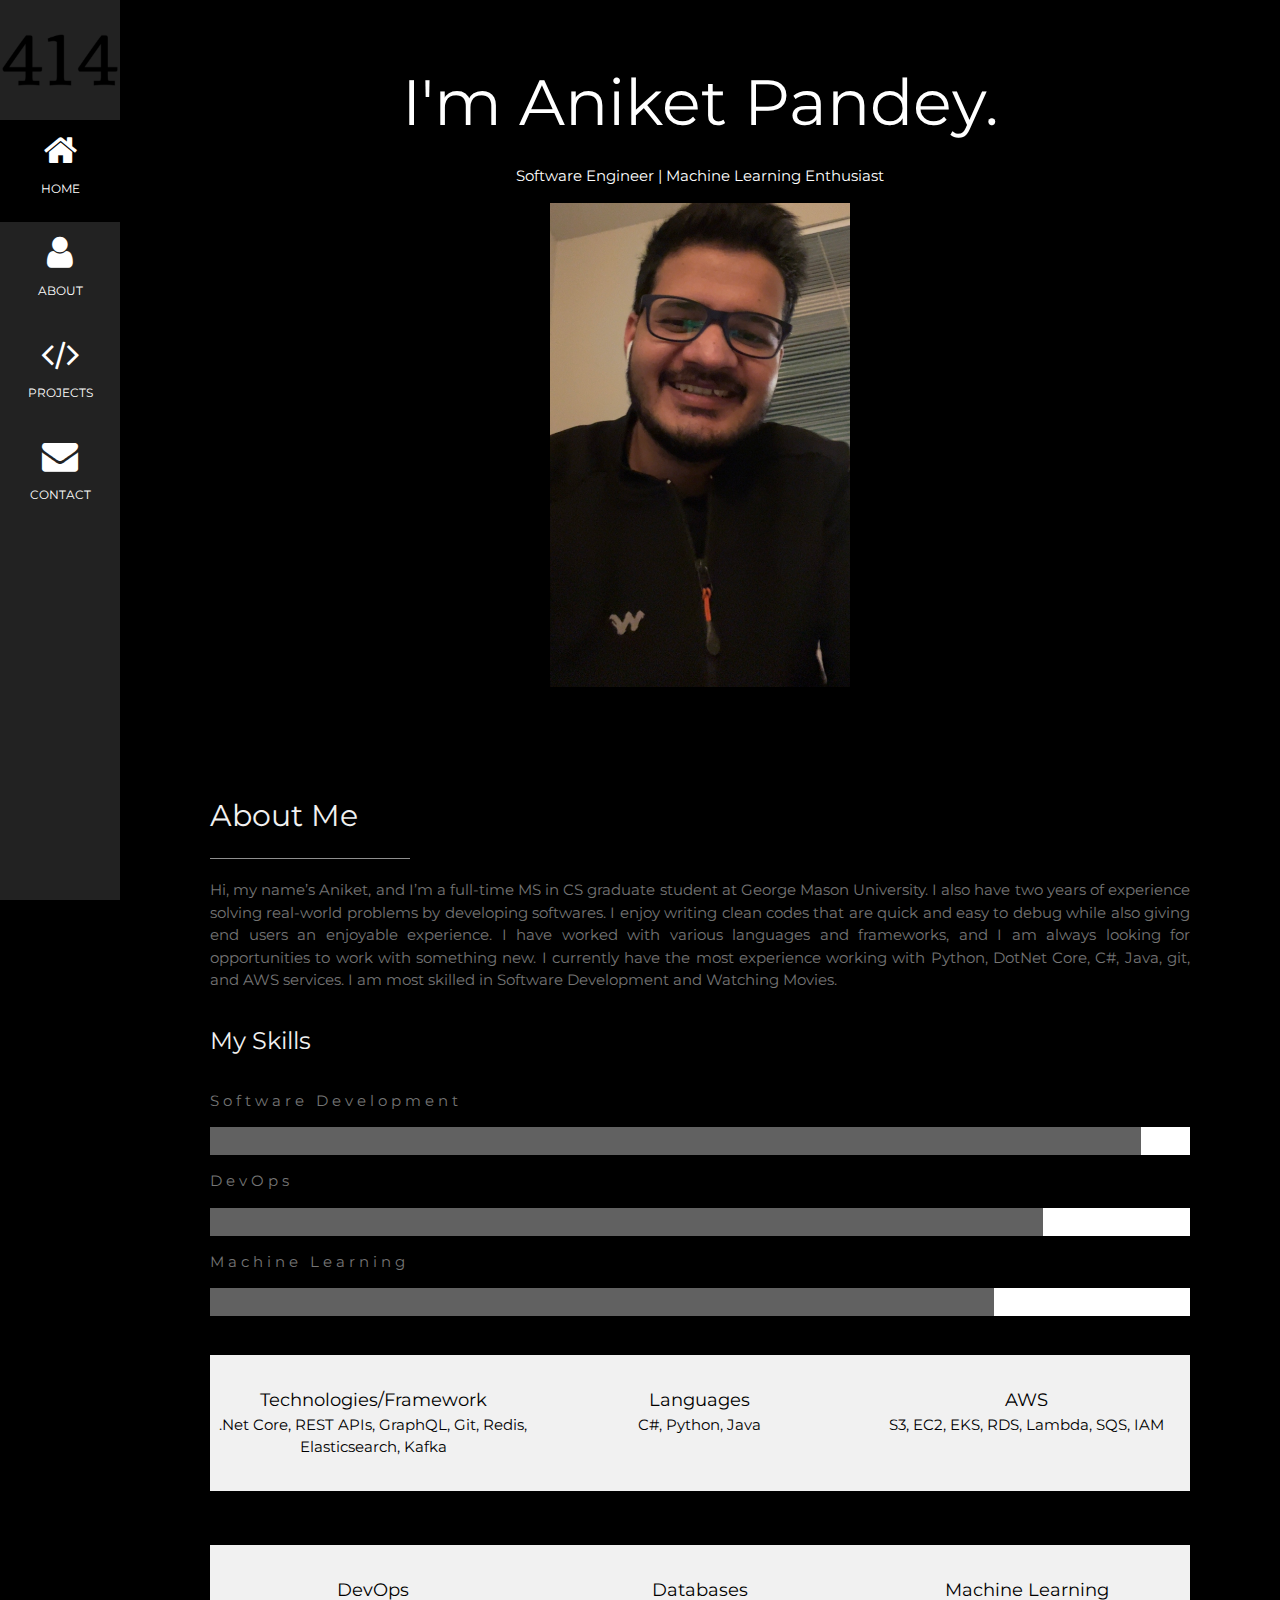
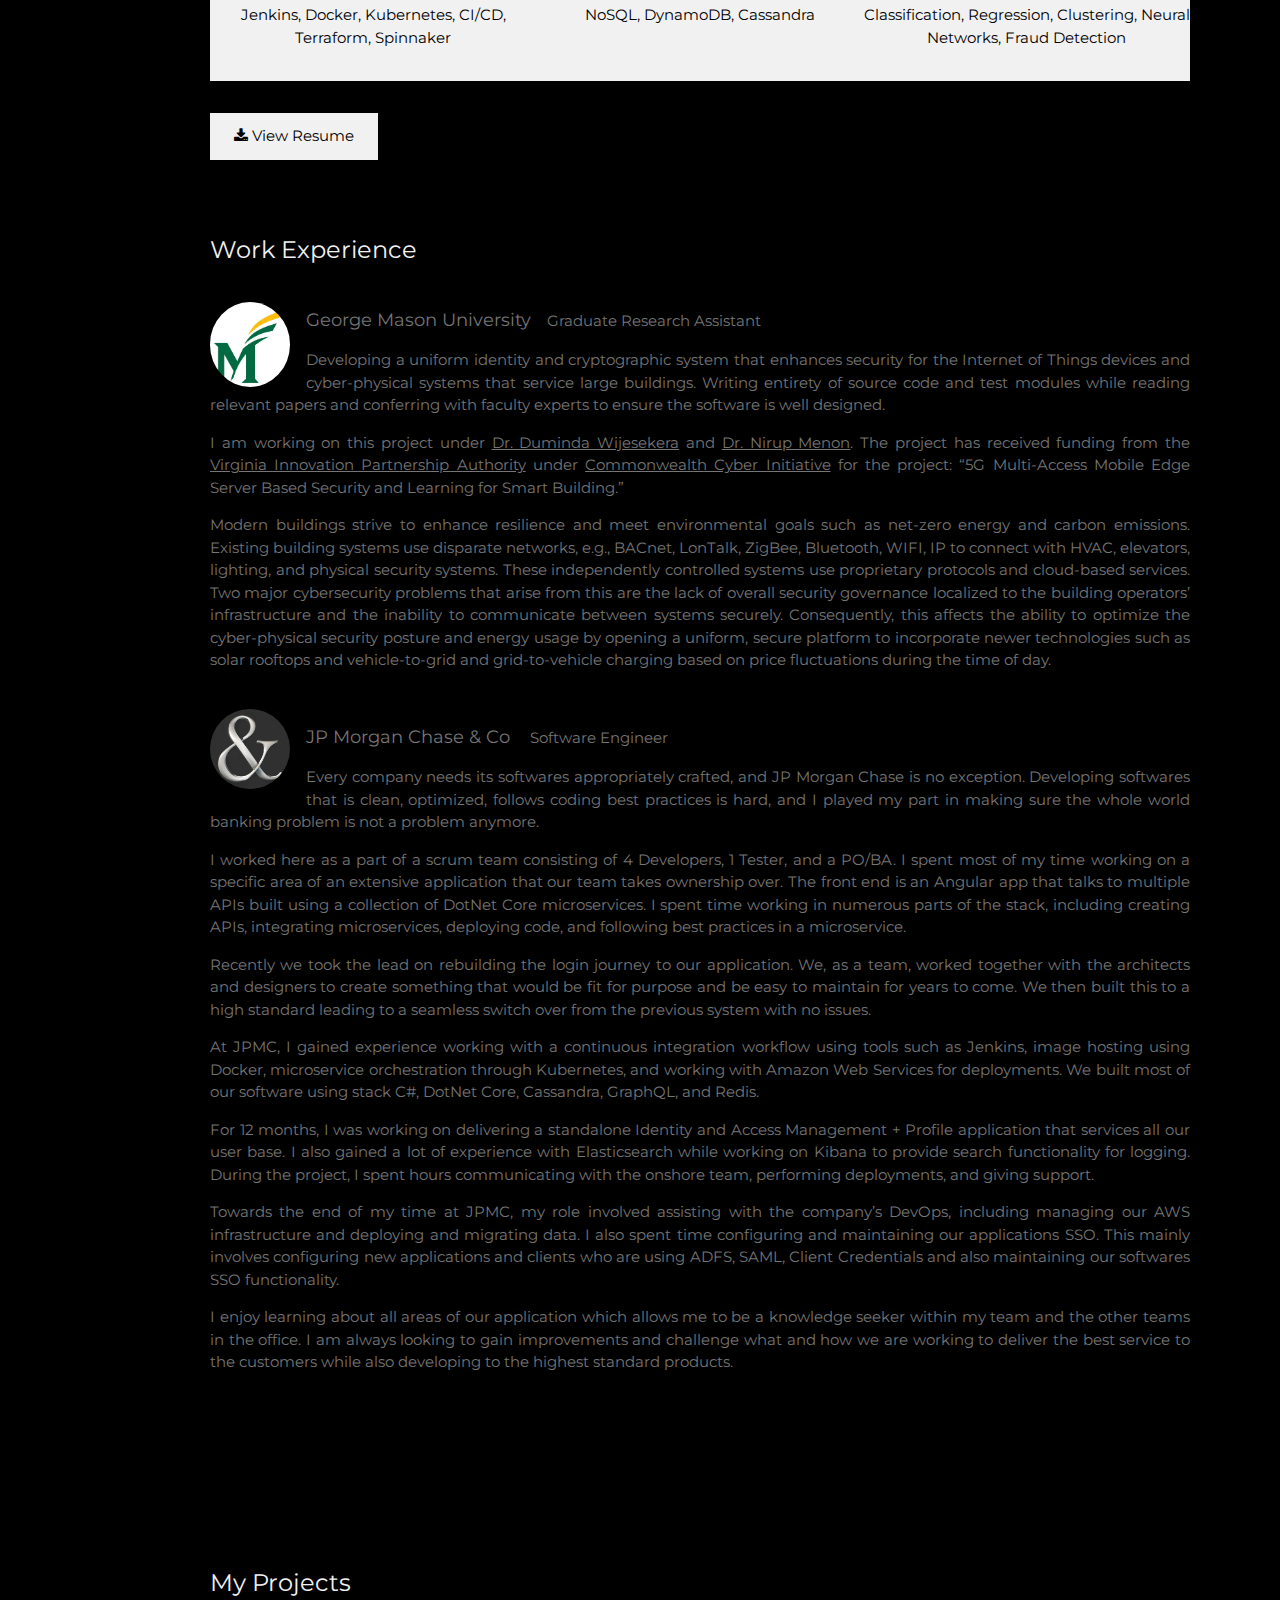
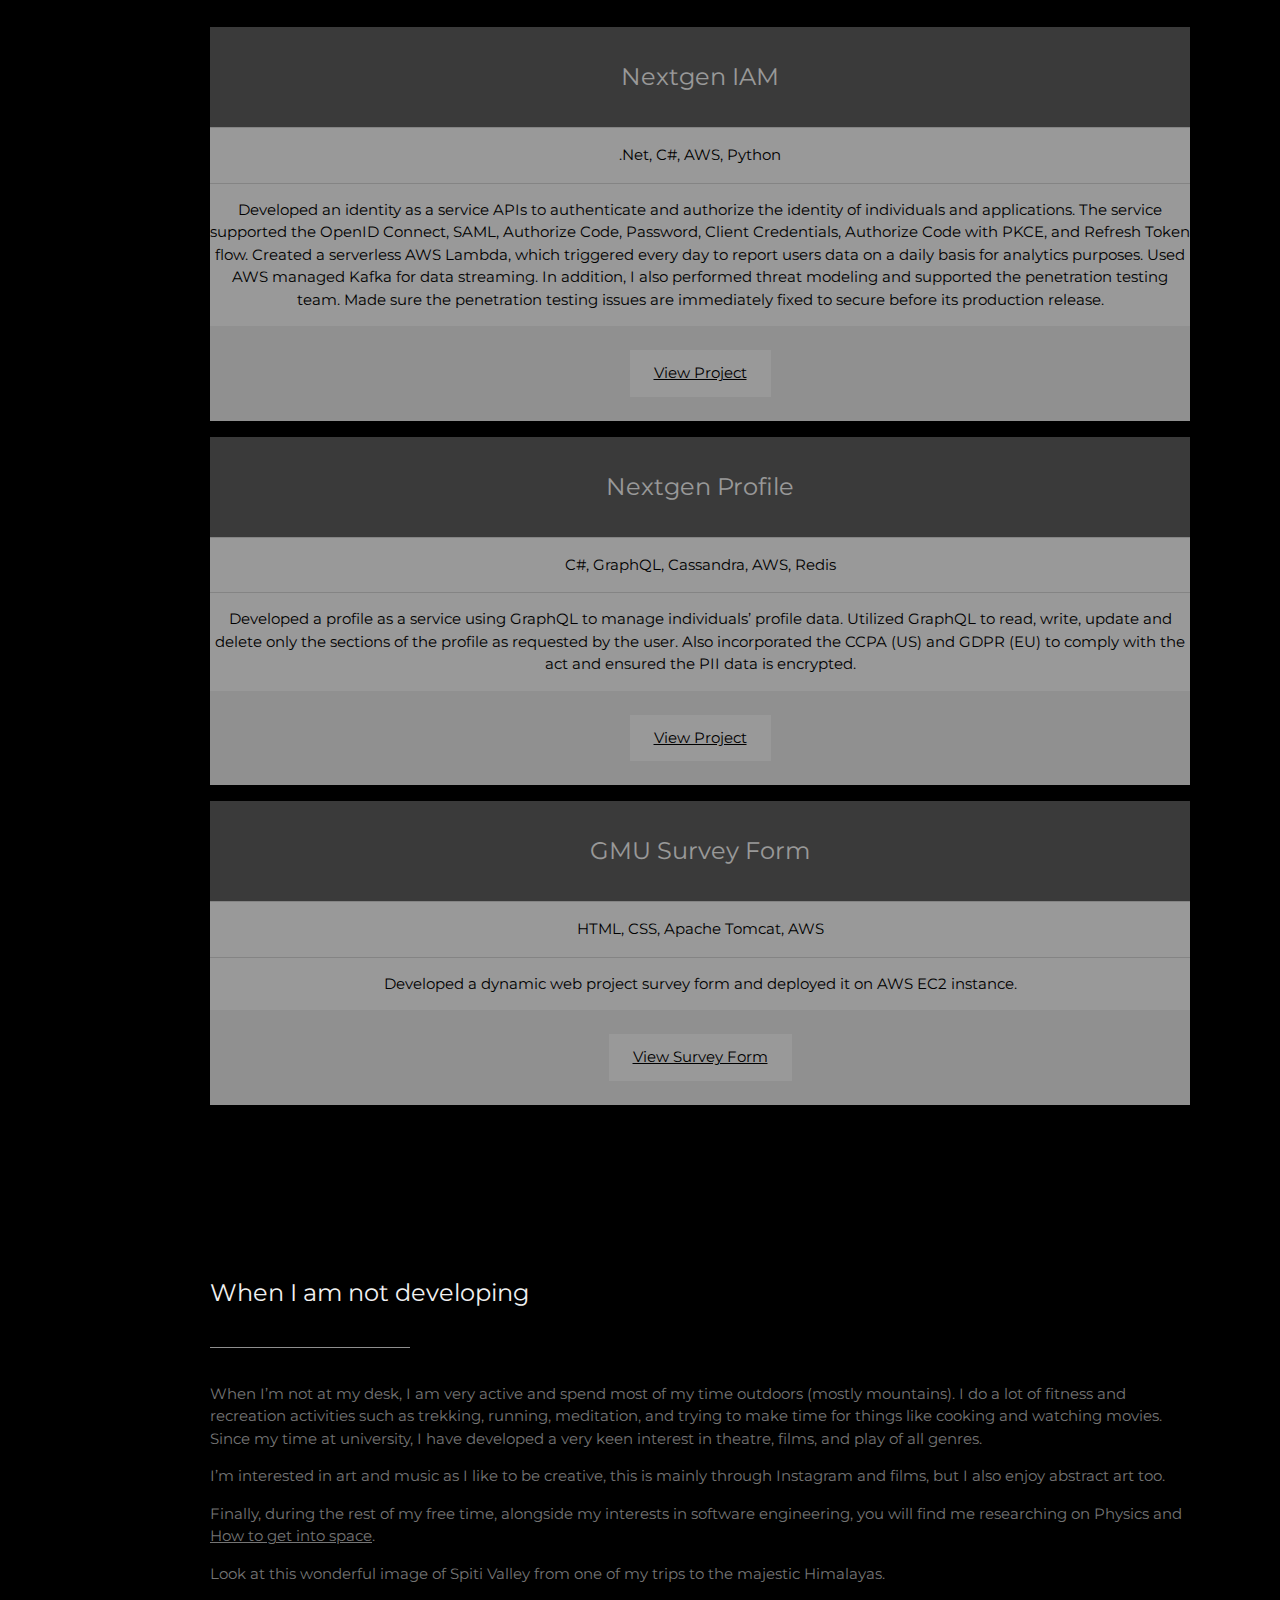
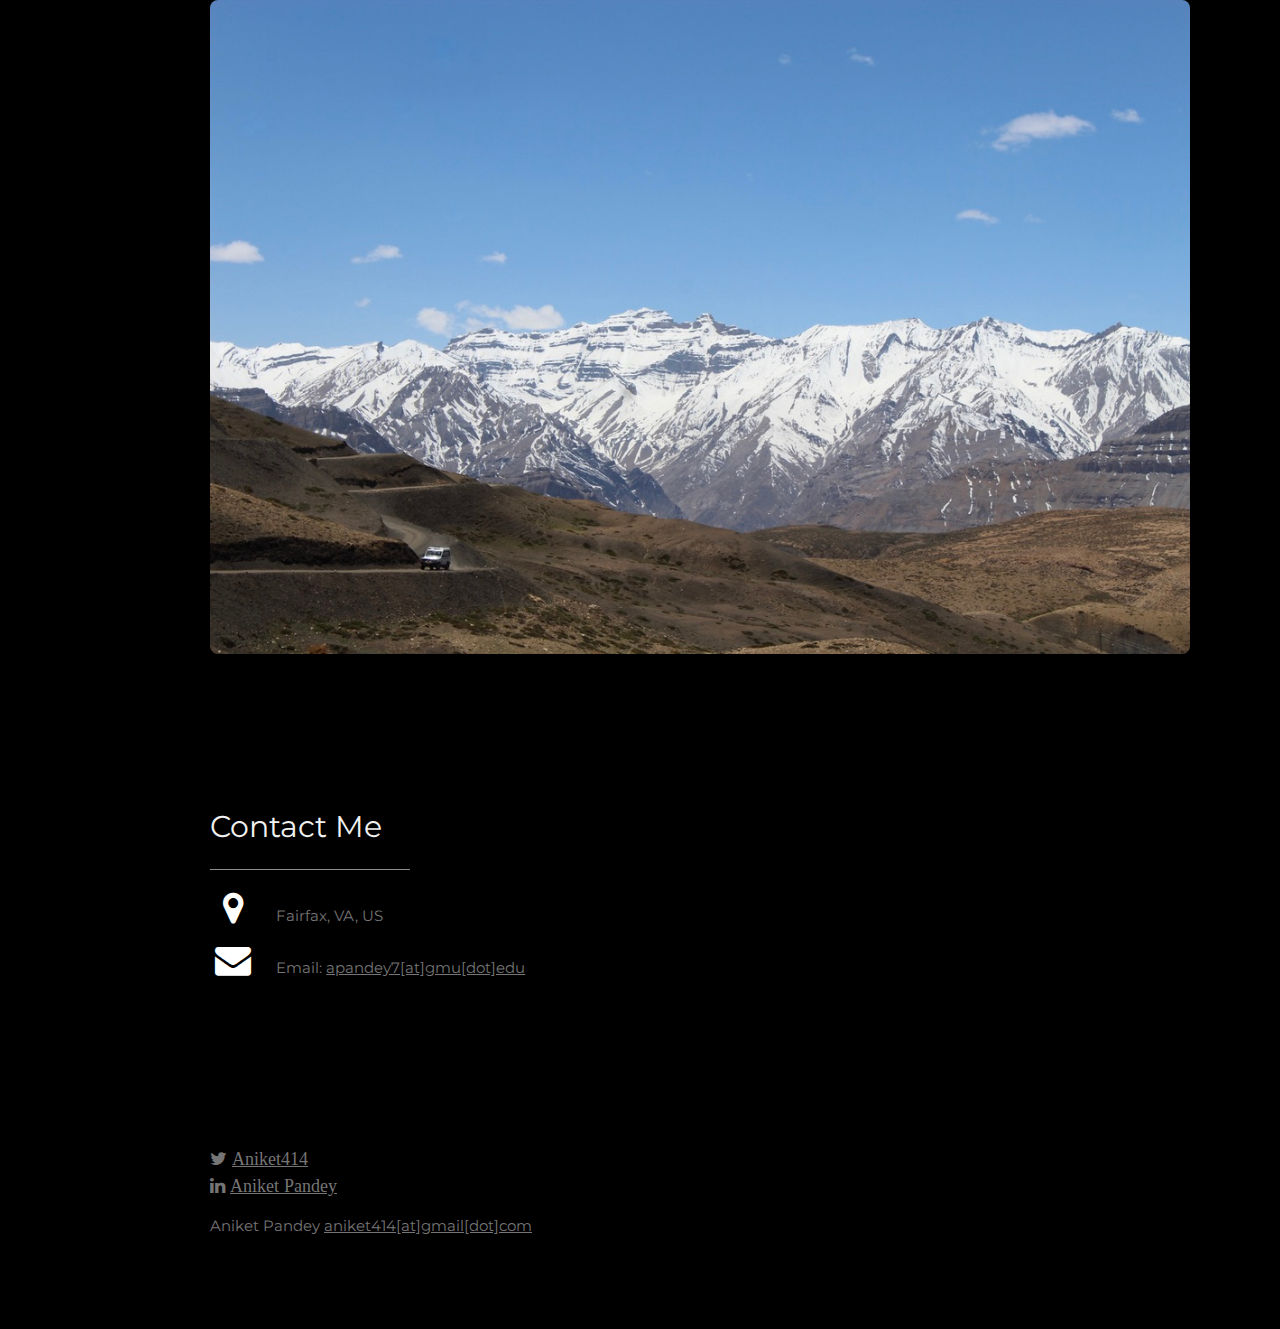
<file: Assignment-1/Part-1/index.html>
<!-- Aniket Pandey -->
<!DOCTYPE html>
<html>
<title>Aniket Pandey</title>
<meta charset="UTF-8">
<meta name="viewport" content="width=device-width, initial-scale=1">
<link rel="stylesheet" href="https://www.w3schools.com/w3css/4/w3.css">
<link rel="stylesheet" href="https://fonts.googleapis.com/css?family=Montserrat">
<link rel="stylesheet" href="https://cdnjs.cloudflare.com/ajax/libs/font-awesome/4.7.0/css/font-awesome.min.css">
<style>
  body,
  h1,
  h2,
  h3,
  h4,
  h5,
  h6 {
    font-family: "Montserrat", sans-serif
  }

  .w3-row-padding img {
    margin-bottom: 12px
  }

  /* Set the width of the sidebar to 120px */
  .w3-sidebar {
    width: 120px;
    background: #222;
  }

  /* Add a left margin to the "page content" that matches the width of the sidebar (120px) */
  #main {
    margin-left: 120px
  }

  /* Remove margins from "page content" on small screens */
  @media only screen and (max-width: 600px) {
    #main {
      margin-left: 0
    }
  }
</style>

<body class="w3-black">

  <!-- Icon Bar (Sidebar - hidden on small screens) -->
  <nav class="w3-sidebar w3-bar-block w3-small w3-hide-small w3-center">
    <!-- Avatar image in top left corner -->
    <img src="index/414.png" style="width:100%">
    <a href="#" class="w3-bar-item w3-button w3-padding-large w3-black">
      <i class="fa fa-home w3-xxlarge"></i>
      <p>HOME</p>
    </a>
    <a href="#about" class="w3-bar-item w3-button w3-padding-large w3-hover-black">
      <i class="fa fa-user w3-xxlarge"></i>
      <p>ABOUT</p>
    </a>
    <a href="#projects" class="w3-bar-item w3-button w3-padding-large w3-hover-black">
      <i class="fa fa-code w3-xxlarge"></i>
      <p>PROJECTS</p>
    </a>
    <a href="#contact" class="w3-bar-item w3-button w3-padding-large w3-hover-black">
      <i class="fa fa-envelope w3-xxlarge"></i>
      <p>CONTACT</p>
    </a>
  </nav>

  <!-- Navbar on small screens (Hidden on medium and large screens) -->
  <div class="w3-top w3-hide-large w3-hide-medium" id="myNavbar">
    <div class="w3-bar w3-black w3-opacity w3-hover-opacity-off w3-center w3-small">
      <a href="#" class="w3-bar-item w3-button" style="width:25% !important">HOME</a>
      <a href="#about" class="w3-bar-item w3-button" style="width:25% !important">ABOUT</a>
      <a href="#projects" class="w3-bar-item w3-button" style="width:25% !important">PROJECTS</a>
      <a href="#contact" class="w3-bar-item w3-button" style="width:25% !important">CONTACT</a>
    </div>
  </div>

  <!-- Page Content -->
  <div class="w3-padding-large" id="main">
    <!-- Header/Home -->
    <header class="w3-container w3-padding-32 w3-center w3-black" id="home">
      <h1 class="w3-jumbo"><span class="w3-hide-small">I'm</span> Aniket Pandey.</h1>
      <p>Software Engineer | Machine Learning Enthusiast</p>
      <img src="index/aniket.jpg" alt="boy" class="w3-image" width="300" height="500">
    </header>

    <!-- About Section -->
    <div class="w3-content w3-justify w3-text-grey w3-padding-64" id="about">
      <h2 class="w3-text-light-grey">About Me</h2>
      <hr style="width:200px" class="w3-opacity">
      <p>Hi, my name’s Aniket, and I’m a full-time MS in CS graduate student at George Mason University. I also have two
        years of experience solving real-world problems by developing softwares.
        I enjoy writing clean codes that are quick and easy to debug while also giving end users an enjoyable
        experience. I have worked with various languages and frameworks, and I am always looking for opportunities to
        work with something new. I currently have the most experience working with Python, DotNet Core, C#, Java, git,
        and AWS services.
        I am most skilled in Software Development and Watching Movies.
      </p>
      <h3 class="w3-padding-16 w3-text-light-grey">My Skills</h3>
      <p class="w3-wide">Software Development</p>
      <div class="w3-white">
        <div class="w3-dark-grey" style="height:28px;width:95%"></div>
      </div>
      <p class="w3-wide">DevOps</p>
      <div class="w3-white">
        <div class="w3-dark-grey" style="height:28px;width:85%"></div>
      </div>
      <p class="w3-wide">Machine Learning</p>
      <div class="w3-white">
        <div class="w3-dark-grey" style="height:28px;width:80%"></div>
      </div><br>

      <div class="w3-row w3-center w3-padding-16 w3-section w3-light-grey">
        <div class="w3-third w3-section">
          <span class="w3-large">Technologies/Framework</span><br>
          .Net Core, REST APIs, GraphQL, Git, Redis, Elasticsearch, Kafka
        </div>
        <div class="w3-third w3-section">
          <span class="w3-large">Languages</span><br>
          C#, Python, Java
        </div>
        <div class="w3-third w3-section">
          <span class="w3-large">AWS</span><br>
          S3, EC2, EKS, RDS, Lambda, SQS, IAM
        </div>
      </div><br>

      <div class="w3-row w3-center w3-padding-16 w3-section w3-light-grey">
        <div class="w3-third w3-section">
          <span class="w3-large">DevOps</span><br>
          Jenkins, Docker, Kubernetes, CI/CD, Terraform, Spinnaker
        </div>
        <div class="w3-third w3-section">
          <span class="w3-large">Databases</span><br>
          NoSQL, DynamoDB, Cassandra
        </div>
        <div class="w3-third w3-section">
          <span class="w3-large">Machine Learning</span><br>
          Classification, Regression, Clustering, Neural Networks, Fraud Detection
        </div>
      </div>

      <a href="https://aniket414.github.io/folder/Aniket_Pandey_Resume.pdf" target="_blank"
        rel="noopener noreferrer"><button class="w3-button w3-light-grey w3-padding-large w3-section">
          <i class="fa fa-download"></i> View Resume
        </button></a>

      <!-- Testimonials -->
      <br>
      <br>
      <h3 class="w3-padding-24 w3-text-light-grey">Work Experience</h3>
      <img src="index/gmu.jpeg" alt="Avatar" class="w3-left w3-circle w3-margin-right" style="width:80px">
      <p><span class="w3-large w3-margin-right">George Mason University</span>Graduate Research Assistant</p>
      <p>Developing a uniform identity and cryptographic system that enhances security for the Internet of Things
        devices and cyber-physical systems that service large buildings. Writing entirety of source code and test
        modules while reading relevant papers and conferring with faculty experts to ensure the software is well
        designed.</p>
      <p>I am working on this project under <a href="https://volgenau.gmu.edu/profiles/dwijesek">Dr. Duminda
          Wijesekera</a> and <a href="https://business.gmu.edu/facultyandresearch/faculty/profile/115/170/">Dr. Nirup
          Menon</a>. The project has received funding from the <a href="https://www.virginiaipc.org">Virginia Innovation
          Partnership Authority</a> under <a href="https://cyberinitiative.org">Commonwealth Cyber Initiative</a> for
        the project: “5G Multi-Access Mobile Edge Server Based Security and Learning for Smart Building.”</p>
      <p>Modern buildings strive to enhance resilience and meet environmental goals such as net-zero energy and carbon
        emissions. Existing building systems use disparate networks, e.g., BACnet, LonTalk, ZigBee, Bluetooth, WIFI, IP
        to connect with HVAC, elevators, lighting, and physical security systems. These independently controlled systems
        use proprietary protocols and cloud-based services. Two major cybersecurity problems that arise from this are
        the lack of overall security governance localized to the building operators’ infrastructure and the inability to
        communicate between systems securely. Consequently, this affects the ability to optimize the cyber-physical
        security posture and energy usage by opening a uniform, secure platform to incorporate newer technologies such
        as solar rooftops and vehicle-to-grid and grid-to-vehicle charging based on price fluctuations during the time
        of day.</p><br>

      <img src="index/jpmorganchase.png" alt="Avatar" class="w3-left w3-circle w3-margin-right" style="width:80px">
      <p><span class="w3-large w3-margin-right">JP Morgan Chase & Co</span> Software Engineer</p>
      <p>Every company needs its softwares appropriately crafted, and JP Morgan Chase is no exception. Developing
        softwares that is clean, optimized, follows coding best practices is hard, and I played my part in making sure
        the whole world banking problem is not a problem anymore.</p>
      <p>I worked here as a part of a scrum team consisting of 4 Developers, 1 Tester, and a PO/BA. I spent most of my
        time working on a specific area of an extensive application that our team takes ownership over. The front end is
        an Angular app that talks to multiple APIs built using a collection of DotNet Core microservices. I spent time
        working in numerous parts of the stack, including creating APIs, integrating microservices, deploying code, and
        following best practices in a microservice.</p>
      <p>Recently we took the lead on rebuilding the login journey to our application. We, as a team, worked together
        with the architects and designers to create something that would be fit for purpose and be easy to maintain for
        years to come. We then built this to a high standard leading to a seamless switch over from the previous system
        with no issues.</p>
      <p>At JPMC, I gained experience working with a continuous integration workflow using tools such as Jenkins, image
        hosting using Docker, microservice orchestration through Kubernetes, and working with Amazon Web Services for
        deployments. We built most of our software using stack C#, DotNet Core, Cassandra, GraphQL, and Redis.</p>
      <p>For 12 months, I was working on delivering a standalone Identity and Access Management + Profile application
        that services all our user base. I also gained a lot of experience with Elasticsearch while working on Kibana to
        provide search functionality for logging. During the project, I spent hours communicating with the onshore team,
        performing deployments, and giving support.</p>
      <p>Towards the end of my time at JPMC, my role involved assisting with the company’s DevOps, including managing
        our AWS infrastructure and deploying and migrating data. I also spent time configuring and maintaining our
        applications SSO. This mainly involves configuring new applications and clients who are using ADFS, SAML, Client
        Credentials and also maintaining our softwares SSO functionality.</p>
      <p>I enjoy learning about all areas of our application which allows me to be a knowledge seeker within my team and
        the other teams in the office. I am always looking to gain improvements and challenge what and how we are
        working to deliver the best service to the customers while also developing to the highest standard products.</p>
      <br>
      <!-- End About Section -->
    </div>

    <!-- Grid for pricing tables -->
    <div class="w3-padding-64 w3-content" id="projects">
      <h3 class="w3-padding-16 w3-text-light-grey">My Projects</h3>
      <div class="w3-row-padding" style="margin:0 -16px">
        <div class="w3-col w3-margin-bottom">
          <ul class="w3-ul w3-white w3-center w3-opacity w3-hover-opacity-off">
            <li class="w3-dark-grey w3-xlarge w3-padding-32">Nextgen IAM</li>
            <li class="w3-padding-16">.Net, C#, AWS, Python</li>
            <p>Developed an identity as a service APIs to authenticate and authorize the identity of individuals and
              applications. The service supported the OpenID Connect, SAML, Authorize Code, Password, Client
              Credentials, Authorize Code with PKCE, and Refresh Token flow. Created a serverless AWS Lambda, which
              triggered every day to report users data on a daily basis for analytics purposes. Used AWS managed Kafka
              for data streaming. In addition, I also performed threat modeling and supported the penetration testing
              team. Made sure the penetration testing issues are immediately fixed to secure before its production
              release.</p>
            <!-- <li class="w3-padding-16">
            <h2>$ 10</h2>
            <span class="w3-opacity">per month</span>
          </li> -->
            <li class="w3-light-grey w3-padding-24">
              <button class="w3-button w3-white w3-padding-large w3-hover-black"><a href="https://github.com/aniket414"
                  target="_blank" rel="noopener noreferrer" class="w3-hover-text-blue">View Project</a></button>
            </li>
          </ul>
        </div>

        <div class="w3-col w3-margin-bottom">
          <ul class="w3-ul w3-white w3-center w3-opacity w3-hover-opacity-off">
            <li class="w3-dark-grey w3-xlarge w3-padding-32">Nextgen Profile</li>
            <li class="w3-padding-16">C#, GraphQL, Cassandra, AWS, Redis</li>
            <p>Developed a profile as a service using GraphQL to manage individuals’ profile data. Utilized GraphQL to
              read, write, update and delete only the sections of the profile as requested by the user. Also
              incorporated the CCPA (US) and GDPR (EU) to comply with the act and ensured the PII data is encrypted.</p>
            <!-- <li class="w3-padding-16">
            <h2>$ 25</h2>
            <span class="w3-opacity">per month</span>
          </li> -->
            <li class="w3-light-grey w3-padding-24">
              <button class="w3-button w3-white w3-padding-large w3-hover-black"><a href="https://github.com/aniket414"
                  target="_blank" rel="noopener noreferrer" class="w3-hover-text-blue">View Project</a></button>
            </li>
          </ul>
        </div>

        <div class="w3-col w3-margin-bottom">
          <ul class="w3-ul w3-white w3-center w3-opacity w3-hover-opacity-off">
            <li class="w3-dark-grey w3-xlarge w3-padding-32">GMU Survey Form</li>
            <li class="w3-padding-16">HTML, CSS, Apache Tomcat, AWS</li>
            <p>Developed a dynamic web project survey form and deployed it on AWS EC2 instance.</p>
            <!-- <li class="w3-padding-16">
            <h2>$ 25</h2>
            <span class="w3-opacity">per month</span>
          </li> -->
            <li class="w3-light-grey w3-padding-24">
              <button class="w3-button w3-white w3-padding-large w3-hover-black"><a
                  href="https://ec2-34-203-226-166.compute-1.amazonaws.com/Survey/survey.html" target="_blank"
                  rel="noopener noreferrer" class="w3-hover-text-blue">View Survey Form</a></button>
            </li>
          </ul>
        </div>
        <!-- End Grid/Pricing tables -->
      </div>
    </div>


    <!-- Portfolio Section -->
    <div class="w3-padding-64 w3-content">
      <h3 class="w3-padding-16 w3-text-light-grey">When I am not developing</h3>
      <hr style="width:200px" class="w3-opacity">
      <!-- Grid for projects -->
      <div class="w3-row-padding" style="margin:0 -16px">
        <div class="w3-col w3-text-grey">
          <p>When I’m not at my desk, I am very active and spend most of my time outdoors (mostly mountains). I do a lot
            of fitness and recreation activities such as trekking, running, meditation, and trying to make time for
            things like cooking and watching movies. Since my time at university, I have developed a very keen interest
            in theatre, films, and play of all genres.</p>
          <p>I’m interested in art and music as I like to be creative, this is mainly through Instagram and films, but I
            also enjoy abstract art too.</p>
          <p>Finally, during the rest of my free time, alongside my interests in software engineering, you will find me
            researching on Physics and <a href="https://youtu.be/Ru2mrW1Zl1A" target="_blank" rel="noopener noreferrer"
              class="w3-hover-text-blue">How to get into space</a>.</p>
          <p>Look at this wonderful image of Spiti Valley from one of my trips to the majestic Himalayas.</p>
          <img src="index/spiti.jpeg" style="display: block;
        margin-left: auto;
        margin-right: auto;
        max-width: 100%;
        height: auto;
        border-radius: 8px;">
        </div>

        <!-- <div class="w3-half">
        <img src="/w3images/underwater.jpg" style="width:100%">
        <img src="/w3images/chef.jpg" style="width:100%">
        <img src="/w3images/wedding.jpg" style="width:100%">
        <img src="/w3images/p6.jpg" style="width:100%">
      </div>  -->
        <!-- End photo grid -->
      </div>
      <!-- End Portfolio Section -->
    </div>

    <!-- Contact Section -->
    <div class="w3-padding-64 w3-content w3-text-grey" id="contact">
      <h2 class="w3-text-light-grey">Contact Me</h2>
      <hr style="width:200px" class="w3-opacity">

      <div class="w3-section">
        <p><i class="fa fa-map-marker fa-fw w3-text-white w3-xxlarge w3-margin-right"></i> Fairfax, VA, US</p>
        <p><i class="fa fa-envelope fa-fw w3-text-white w3-xxlarge w3-margin-right"> </i> Email: <a
            href="mailto:aniket414@gmail.com" class="w3-hover-text-blue">apandey7[at]gmu[dot]edu</a></p>
      </div><br>
      <!-- End Contact Section -->
    </div>

    <!-- Footer -->
    <footer class="w3-content w3-padding-64 w3-text-grey w3-large">
      <i class="fa fa-twitter w3-hover-opacity"> <a href="https://www.twitter.com/Aniket414/" target="_blank"
          rel="noopener noreferrer">Aniket414</a></i><br>
      <i class="fa fa-linkedin w3-hover-opacity"> <a href="https://www.linkedin.com/in/aniket414/" target="_blank"
          rel="noopener noreferrer">Aniket Pandey</a></i><br>
      <p class="w3-medium">Aniket Pandey <a href="mailto:aniket414@gmail.com"
          class="w3-hover-text-blue">aniket414[at]gmail[dot]com</a></p>
      <!-- End footer -->
    </footer>

    <!-- END PAGE CONTENT -->
  </div>

</body>

</html>
</file>
